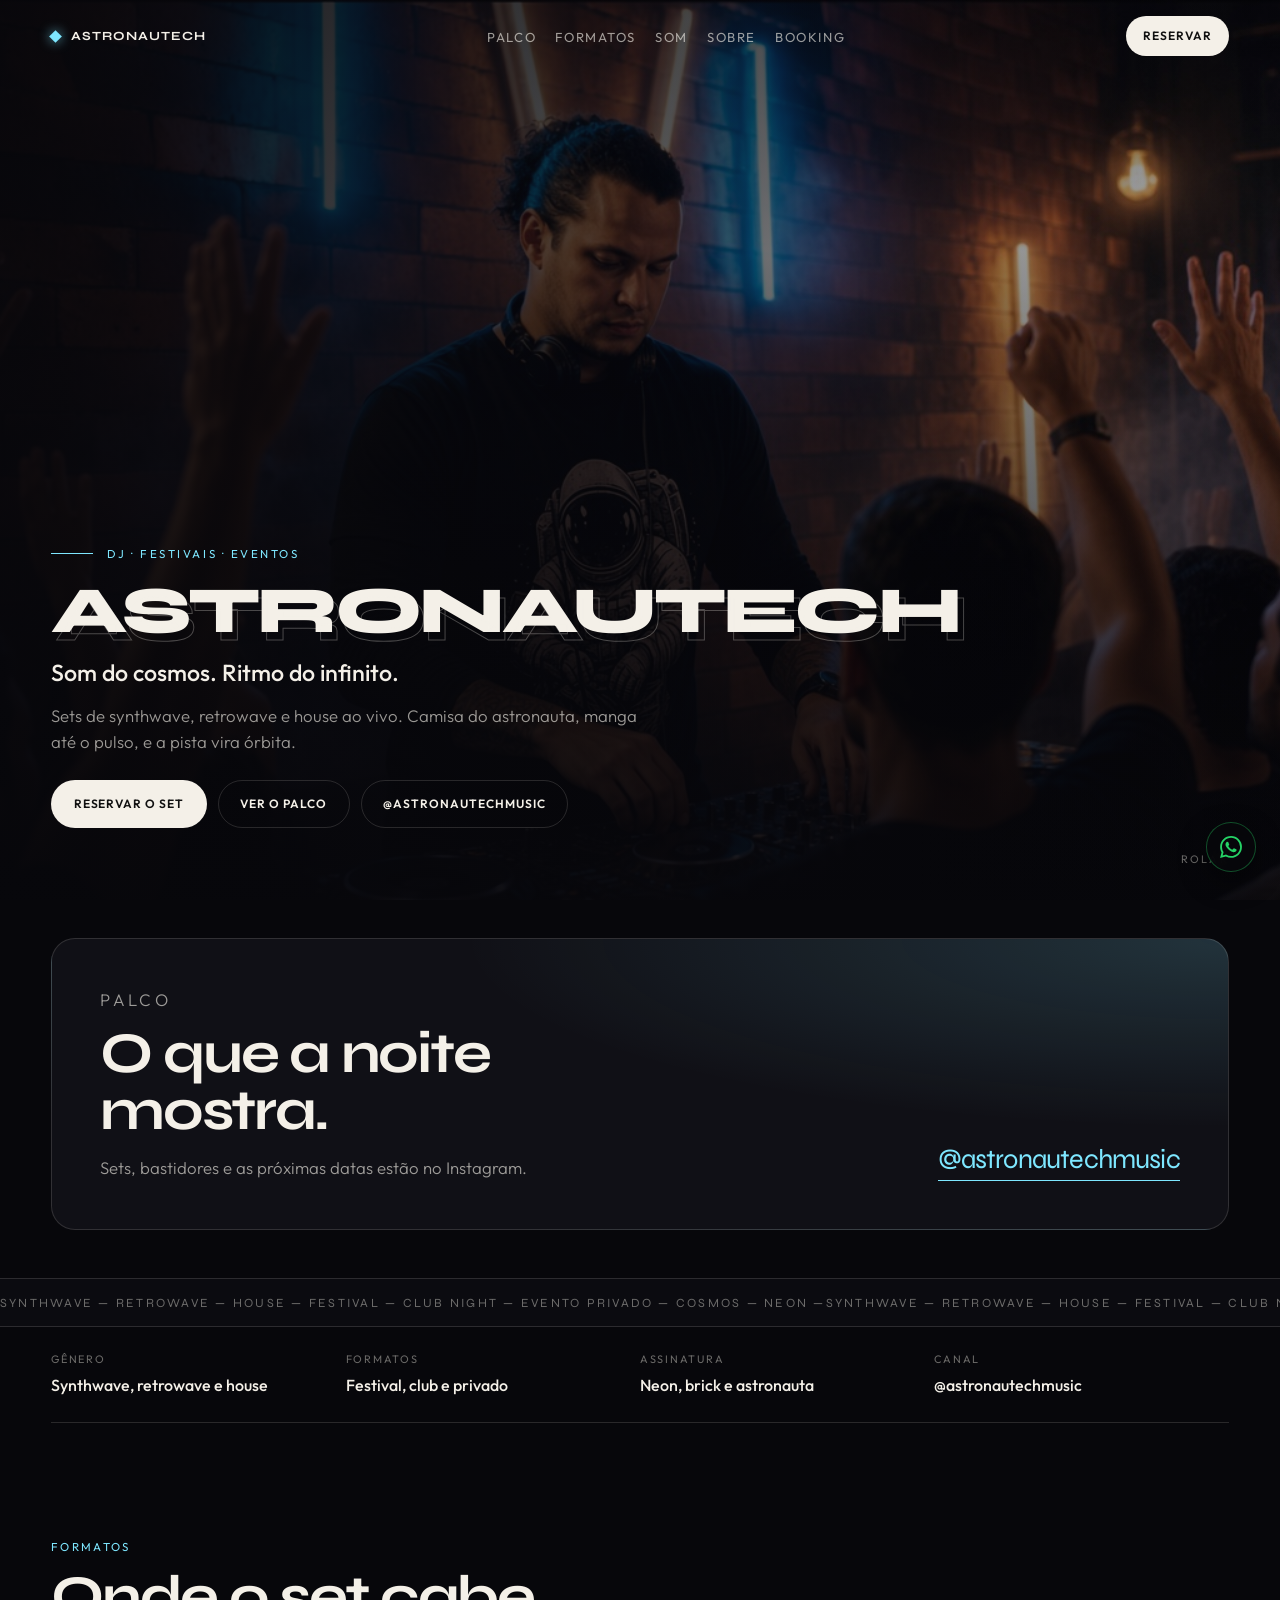
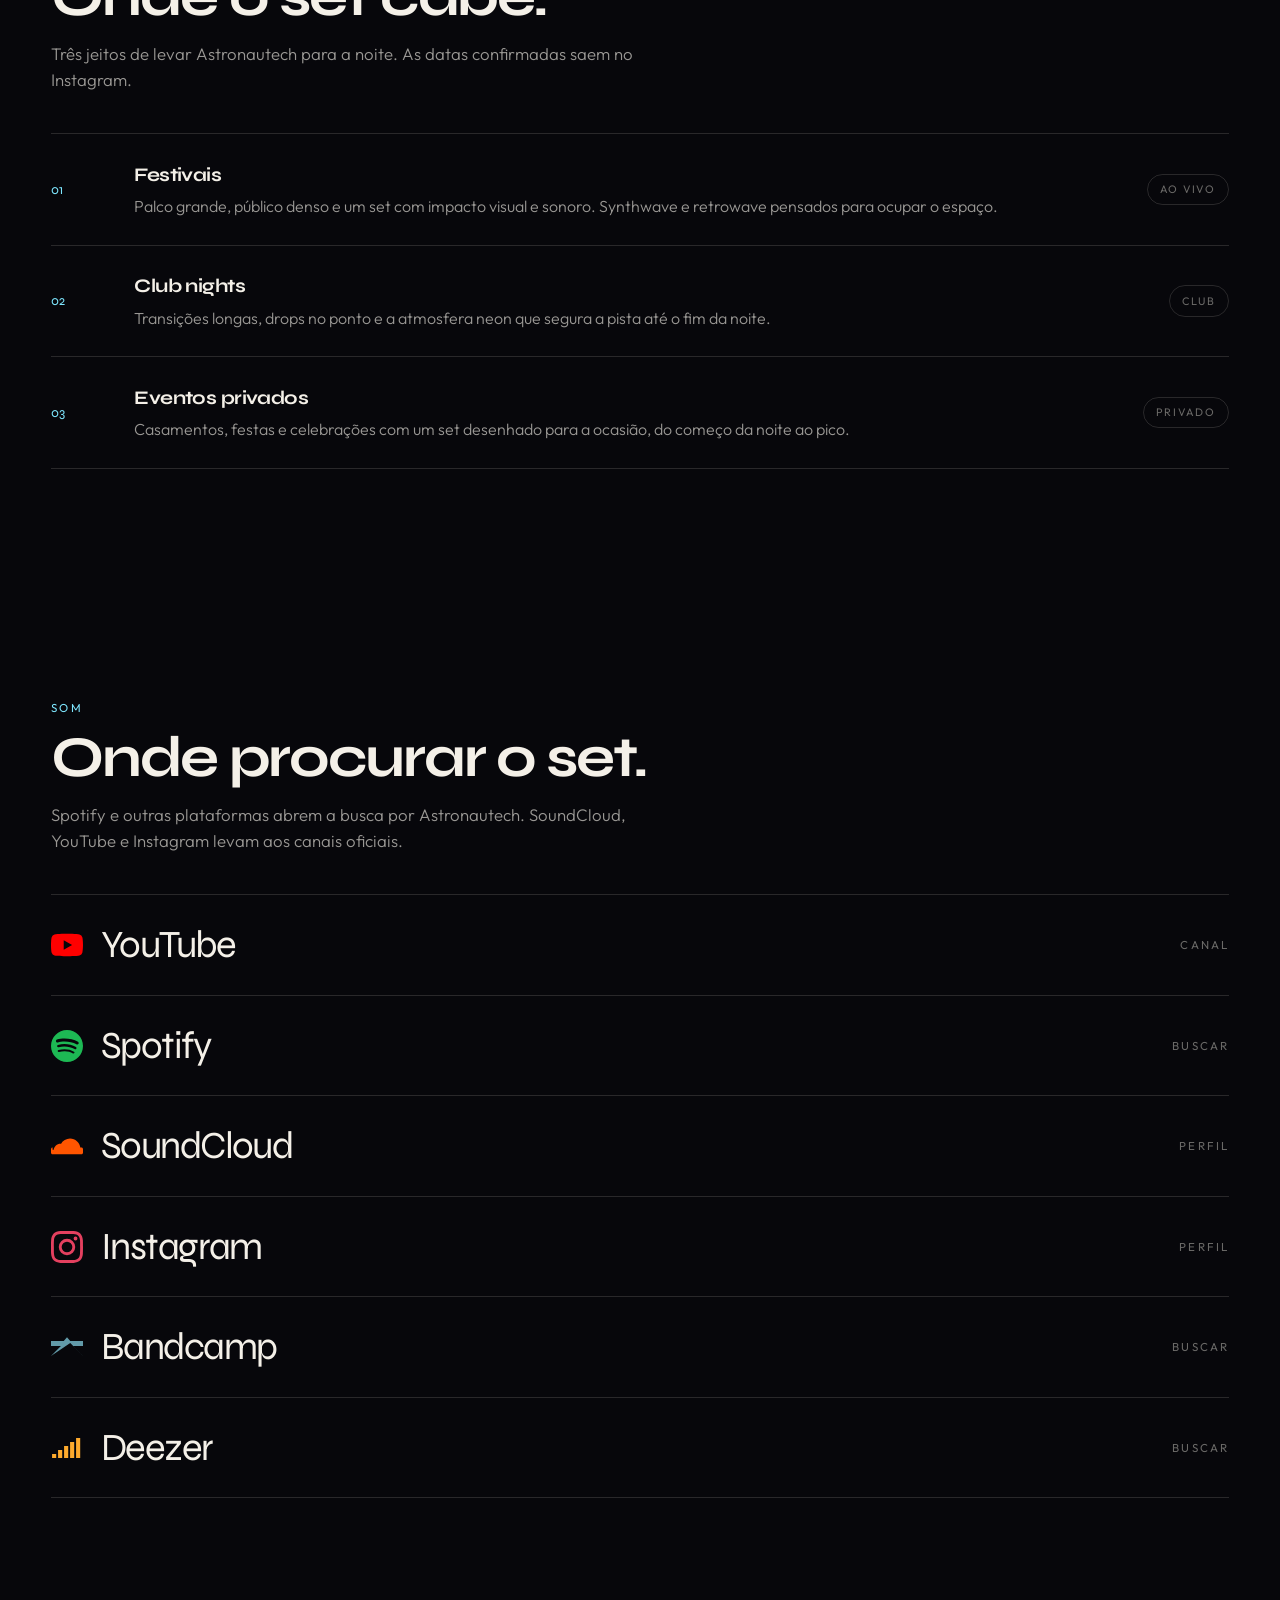
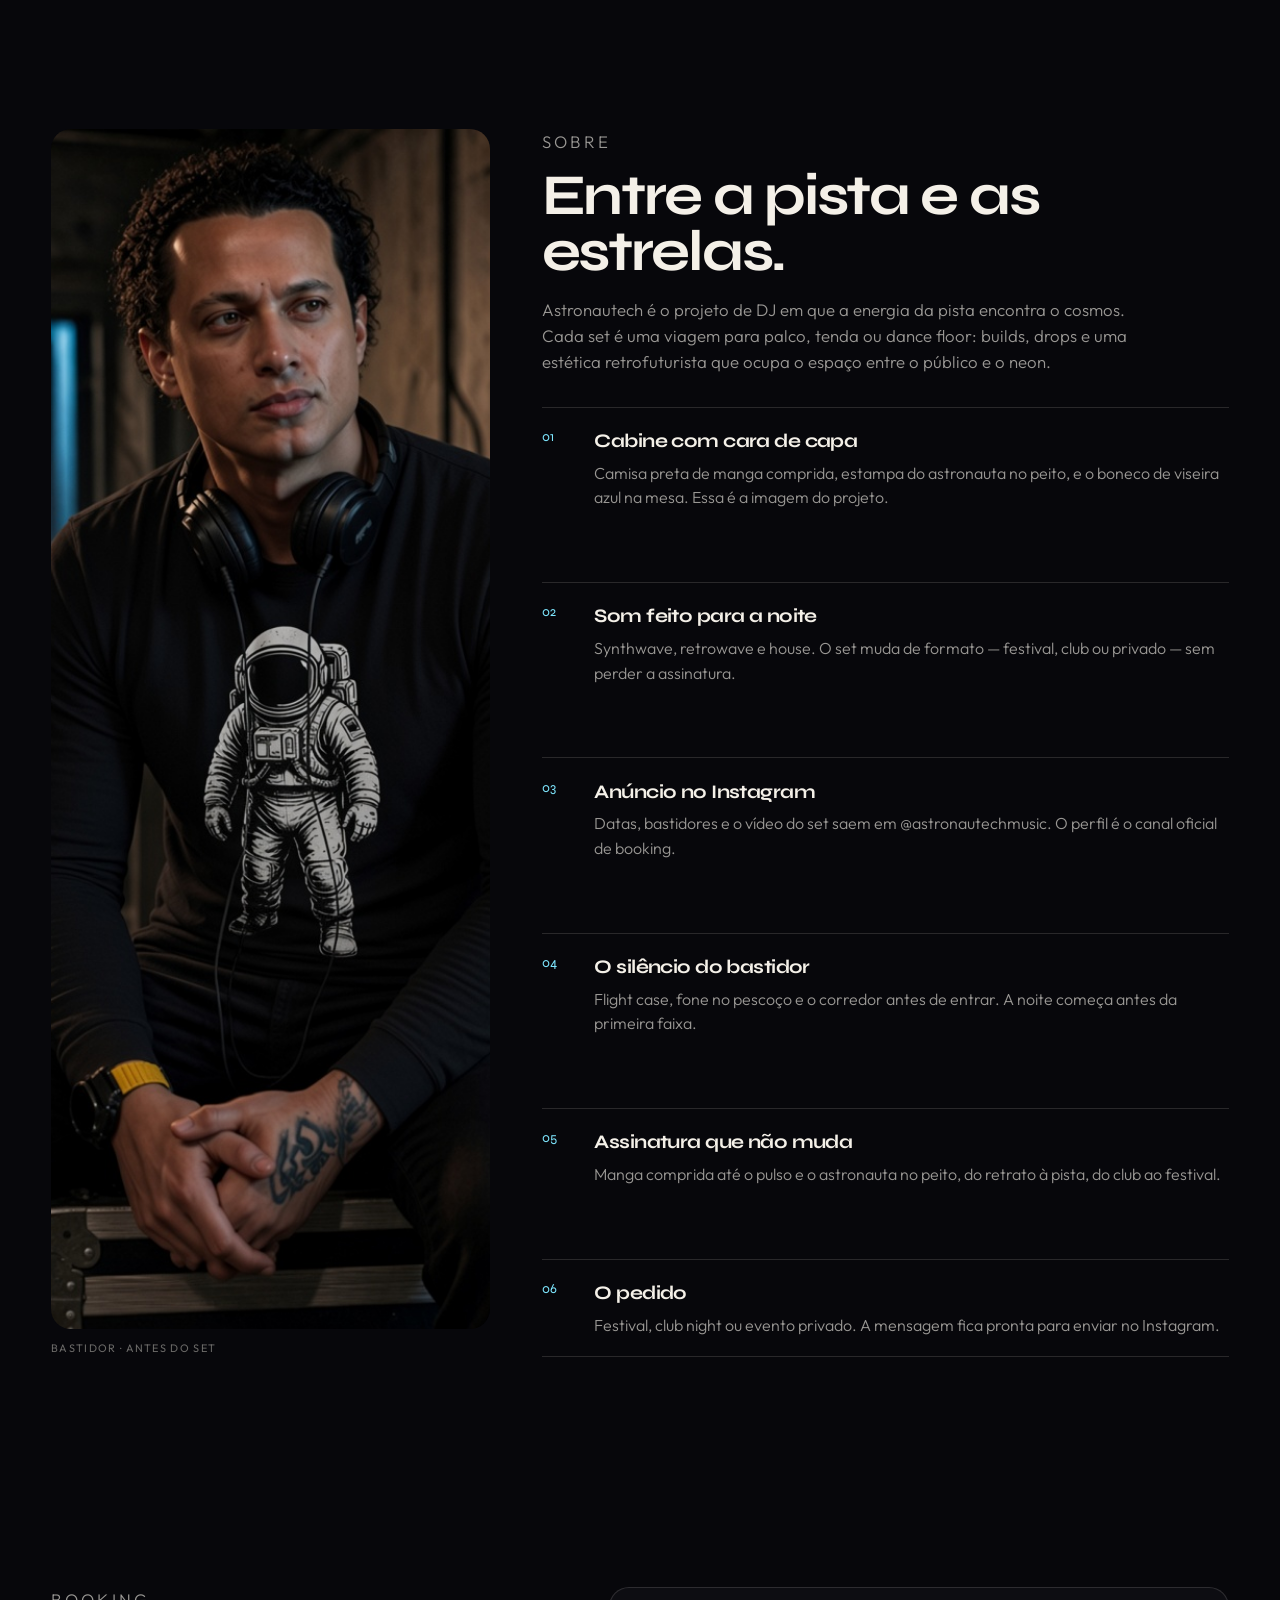
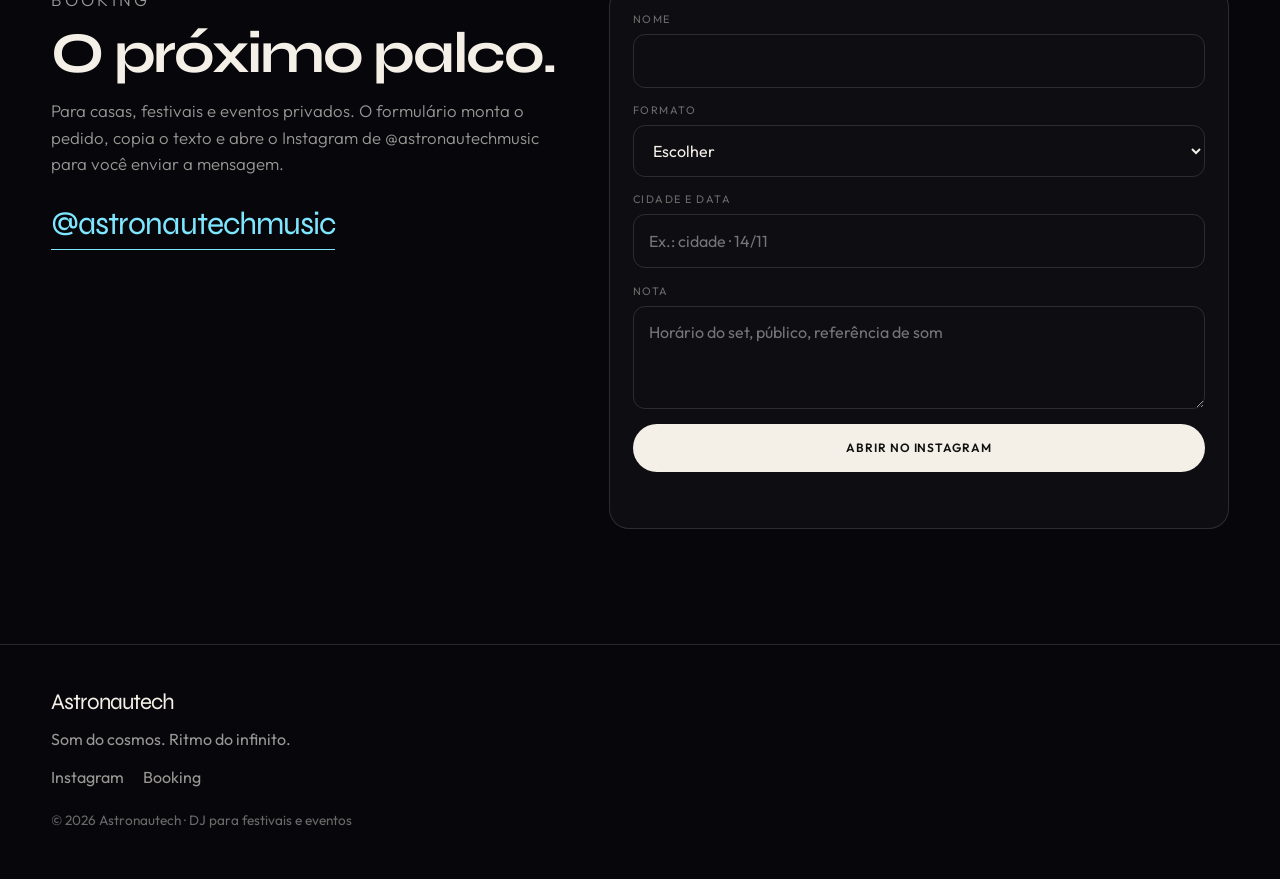
<file: index.html>
<!DOCTYPE html>
<html lang="pt-BR">
<head>
  <meta charset="UTF-8">
  <meta name="viewport" content="width=device-width, initial-scale=1.0">
  <meta name="description" content="Astronautech — DJ de festivais, club nights e eventos. Synthwave, retrowave e house ao vivo. Som do cosmos. Ritmo do infinito.">
  <meta name="theme-color" content="#07070b">
  <title>Astronautech | DJ · Festivais e Eventos</title>
  <link rel="preconnect" href="https://fonts.googleapis.com">
  <link rel="preconnect" href="https://fonts.gstatic.com" crossorigin>
  <link href="https://fonts.googleapis.com/css2?family=Outfit:wght@300;400;500;600&family=Syne:wght@600;700;800&display=swap" rel="stylesheet">
  <link rel="stylesheet" href="css/styles.css">
  <link rel="icon" href="assets/logo.svg" type="image/svg+xml">
  <script>document.documentElement.classList.add("js");</script>
</head>
<body>
  <a class="skip" href="#conteudo">Ir para o conteúdo</a>
  <canvas id="dark-matter" aria-hidden="true"></canvas>

  <header class="header" data-header>
    <a href="#inicio" class="brand">
      <span class="brand__diamond" aria-hidden="true"></span>
      <span class="brand__name">Astronautech</span>
    </a>

    <nav class="nav" aria-label="Principal">
      <button class="nav-toggle" type="button" aria-expanded="false" aria-controls="nav-menu">
        <span class="nav-toggle__bars" aria-hidden="true"></span>
        <span class="visually-hidden">Abrir menu</span>
      </button>
      <ul id="nav-menu" class="nav-menu">
        <li><a href="#palco">Palco</a></li>
        <li><a href="#formatos">Formatos</a></li>
        <li><a href="#som">Som</a></li>
        <li><a href="#sobre">Sobre</a></li>
        <li><a href="#booking">Booking</a></li>
      </ul>
    </nav>

    <a class="btn btn-fill btn-small" href="#booking">Reservar</a>
  </header>

  <main id="conteudo">
    <section id="inicio" class="hero">
      <div class="hero__media" aria-hidden="true">
        <img
          src="assets/gallery/hero-pista.jpg"
          alt=""
          width="1200"
          height="675"
          fetchpriority="high"
        >
      </div>
      <div class="hero__content">
        <p class="eyebrow">
          <span class="eyebrow__rule" aria-hidden="true"></span>
          DJ · Festivais · Eventos
        </p>
        <div class="hero__title-wrap">
          <p class="hero__ghost" aria-hidden="true">Astronautech</p>
          <h1 class="hero__title">Astronautech</h1>
        </div>
        <p class="hero__slogan">Som do cosmos. Ritmo do infinito.</p>
        <p class="hero__lead">Sets de synthwave, retrowave e house ao vivo. Camisa do astronauta, manga até o pulso, e a pista vira órbita.</p>
        <div class="hero__actions">
          <a class="btn btn-fill" href="#booking">Reservar o set</a>
          <a class="btn btn-line" href="#palco">Ver o palco</a>
          <a class="btn btn-line" href="https://www.instagram.com/astronautechmusic/" target="_blank" rel="noopener noreferrer">@astronautechmusic</a>
        </div>
      </div>
      <a class="hero__scroll" href="#palco">Rolar</a>
    </section>

    <section id="palco" class="section stage stage--after-hero">
      <div class="section__inner">
        <a class="ig-band" href="https://www.instagram.com/astronautechmusic/" target="_blank" rel="noopener noreferrer">
          <div>
            <p class="kicker">Palco</p>
            <h2>O que a noite mostra.</h2>
            <p>Sets, bastidores e as próximas datas estão no Instagram.</p>
          </div>
          <span class="ig-band__go">@astronautechmusic</span>
        </a>
      </div>
    </section>

    <div class="marquee" aria-hidden="true">
      <div class="marquee__track">
        <p>Synthwave — Retrowave — House — Festival — Club night — Evento privado — Cosmos — Neon —</p>
        <p>Synthwave — Retrowave — House — Festival — Club night — Evento privado — Cosmos — Neon —</p>
      </div>
    </div>

    <section class="facts" aria-label="Ficha do projeto">
      <ul class="facts__list">
        <li>
          <span>Gênero</span>
          <strong>Synthwave, retrowave e house</strong>
        </li>
        <li>
          <span>Formatos</span>
          <strong>Festival, club e privado</strong>
        </li>
        <li>
          <span>Assinatura</span>
          <strong>Neon, brick e astronauta</strong>
        </li>
        <li>
          <span>Canal</span>
          <strong>@astronautechmusic</strong>
        </li>
      </ul>
    </section>

    <section id="formatos" class="section formats">
      <div class="section__inner">
        <div class="section__head">
          <p class="kicker">Formatos</p>
          <h2>Onde o set cabe.</h2>
          <p class="section__dek">Três jeitos de levar Astronautech para a noite. As datas confirmadas saem no Instagram.</p>
        </div>
        <ol class="format-list">
          <li>
            <span class="format-list__index">01</span>
            <div>
              <h3>Festivais</h3>
              <p>Palco grande, público denso e um set com impacto visual e sonoro. Synthwave e retrowave pensados para ocupar o espaço.</p>
            </div>
            <span class="format-list__tag">Ao vivo</span>
          </li>
          <li>
            <span class="format-list__index">02</span>
            <div>
              <h3>Club nights</h3>
              <p>Transições longas, drops no ponto e a atmosfera neon que segura a pista até o fim da noite.</p>
            </div>
            <span class="format-list__tag">Club</span>
          </li>
          <li>
            <span class="format-list__index">03</span>
            <div>
              <h3>Eventos privados</h3>
              <p>Casamentos, festas e celebrações com um set desenhado para a ocasião, do começo da noite ao pico.</p>
            </div>
            <span class="format-list__tag">Privado</span>
          </li>
        </ol>
      </div>
    </section>

    <section id="som" class="section sound">
      <div class="section__inner">
        <div class="section__head">
          <p class="kicker">Som</p>
          <h2>Onde procurar o set.</h2>
          <p class="section__dek">Spotify e outras plataformas abrem a busca por Astronautech. SoundCloud, YouTube e Instagram levam aos canais oficiais.</p>
        </div>
        <ul class="sound__list">
          <li>
            <a class="sound__link sound__link--youtube" href="https://www.youtube.com/@AstronautechMusicOficial" target="_blank" rel="noopener noreferrer">
              <span class="sound__brand">
                <svg class="sound__icon" width="24" height="24" viewBox="0 0 24 24" aria-hidden="true" focusable="false"><path fill="currentColor" d="M23.498 6.186a3.016 3.016 0 0 0-2.122-2.136C19.505 3.545 12 3.545 12 3.545s-7.505 0-9.377.505A3.017 3.017 0 0 0 .502 6.186C0 8.07 0 12 0 12s0 3.93.502 5.814a3.016 3.016 0 0 0 2.122 2.136c1.871.505 9.376.505 9.376.505s7.505 0 9.377-.505a3.015 3.015 0 0 0 2.122-2.136C24 15.93 24 12 24 12s0-3.93-.502-5.814zM9.545 15.568V8.432L15.818 12l-6.273 3.568z"/></svg>
                <span class="sound__name">YouTube</span>
              </span>
              <small>Canal</small>
            </a>
          </li>
          <li>
            <a class="sound__link sound__link--spotify" href="https://open.spotify.com/search/astronautech" target="_blank" rel="noopener noreferrer">
              <span class="sound__brand">
                <svg class="sound__icon" width="24" height="24" viewBox="0 0 24 24" aria-hidden="true" focusable="false"><path fill="currentColor" d="M12 0C5.4 0 0 5.4 0 12s5.4 12 12 12 12-5.4 12-12S18.66 0 12 0zm5.521 17.34c-.24.359-.66.48-1.021.24-2.82-1.74-6.36-2.101-10.561-1.141-.418.122-.779-.179-.899-.539-.12-.421.18-.78.54-.9 4.56-1.021 8.52-.6 11.64 1.32.42.18.479.659.301 1.02zm1.44-3.3c-.301.42-.841.6-1.262.3-3.239-1.98-8.159-2.58-11.939-1.38-.479.12-1.02-.12-1.14-.6-.12-.48.12-1.021.6-1.141C9.6 9.9 15 10.561 18.72 12.84c.361.181.54.78.241 1.2zm.12-3.36C15.24 8.4 8.82 8.16 5.16 9.301c-.6.179-1.2-.181-1.38-.721-.18-.601.18-1.2.72-1.381 4.26-1.26 11.28-1.02 15.721 1.621.539.3.719 1.02.419 1.56-.299.421-1.02.599-1.559.3z"/></svg>
                <span class="sound__name">Spotify</span>
              </span>
              <small>Buscar</small>
            </a>
          </li>
          <li>
            <a class="sound__link sound__link--soundcloud" href="https://soundcloud.com/astronautech-music" target="_blank" rel="noopener noreferrer">
              <span class="sound__brand">
                <svg class="sound__icon" width="24" height="24" viewBox="0 0 24 24" aria-hidden="true" focusable="false"><path fill="currentColor" d="M1.175 13.175c-.645 0-1.175.529-1.175 1.174v2.652c0 .645.53 1.174 1.175 1.174H22.825c.645 0 1.175-.529 1.175-1.174v-2.652c0-.645-.53-1.174-1.175-1.174h-.825c-.48-3.84-3.72-6.825-7.725-6.825-2.88 0-5.385 1.575-6.72 3.9-.15-.015-.3-.03-.45-.03-2.625 0-4.8 2.025-5.025 4.575H1.175z"/></svg>
                <span class="sound__name">SoundCloud</span>
              </span>
              <small>Perfil</small>
            </a>
          </li>
          <li>
            <a class="sound__link sound__link--instagram" href="https://www.instagram.com/astronautechmusic/" target="_blank" rel="noopener noreferrer">
              <span class="sound__brand">
                <svg class="sound__icon" width="24" height="24" viewBox="0 0 24 24" aria-hidden="true" focusable="false"><path fill="currentColor" d="M12 2.163c3.204 0 3.584.012 4.85.07 3.252.148 4.771 1.691 4.919 4.919.058 1.265.069 1.645.069 4.849 0 3.205-.012 3.584-.069 4.849-.149 3.225-1.664 4.771-4.919 4.919-1.266.058-1.644.07-4.85.07-3.204 0-3.584-.012-4.849-.07-3.26-.149-4.771-1.699-4.919-4.92-.058-1.265-.07-1.644-.07-4.849 0-3.204.013-3.583.07-4.849.149-3.227 1.664-4.771 4.919-4.919 1.266-.057 1.645-.069 4.849-.069zM12 0C8.741 0 8.333.014 7.053.072 2.695.272.273 2.69.073 7.052.014 8.333 0 8.741 0 12c0 3.259.014 3.668.072 4.948.2 4.358 2.618 6.78 6.98 6.98 1.281.058 1.689.072 4.948.072 3.259 0 3.668-.014 4.948-.072 4.354-.2 6.782-2.618 6.979-6.98.059-1.28.073-1.689.073-4.948 0-3.259-.014-3.667-.072-4.947-.196-4.354-2.617-6.78-6.979-6.98C15.668.014 15.259 0 12 0zm0 5.838a6.162 6.162 0 1 0 0 12.324 6.162 6.162 0 0 0 0-12.324zM12 16a4 4 0 1 1 0-8 4 4 0 0 1 0 8zm6.406-11.845a1.44 1.44 0 1 0 0 2.881 1.44 1.44 0 0 0 0-2.881z"/></svg>
                <span class="sound__name">Instagram</span>
              </span>
              <small>Perfil</small>
            </a>
          </li>
          <li>
            <a class="sound__link sound__link--bandcamp" href="https://bandcamp.com/search?q=astronautech" target="_blank" rel="noopener noreferrer">
              <span class="sound__brand">
                <svg class="sound__icon" width="24" height="24" viewBox="0 0 24 24" aria-hidden="true" focusable="false"><path fill="currentColor" d="M0 18.75 7.437 11.25H0V7.5h9.562L12 4.687 14.438 7.5H24v3.75h-7.437L24 18.75l-9.562-9.75L0 18.75z"/></svg>
                <span class="sound__name">Bandcamp</span>
              </span>
              <small>Buscar</small>
            </a>
          </li>
          <li>
            <a class="sound__link sound__link--deezer" href="https://www.deezer.com/search/astronautech" target="_blank" rel="noopener noreferrer">
              <span class="sound__brand">
                <svg class="sound__icon" width="24" height="24" viewBox="0 0 24 24" aria-hidden="true" focusable="false"><path fill="currentColor" d="M18.81 4.5h3.09v15H18.81zm-4.5 3h3.09v12h-3.09zm-4.5 3h3.09v9h-3.09zm-4.5 3h3.09v6H5.31zm-4.5 3h3.09v3H.81z"/></svg>
                <span class="sound__name">Deezer</span>
              </span>
              <small>Buscar</small>
            </a>
          </li>
        </ul>
      </div>
    </section>

    <section id="sobre" class="section about">
      <div class="section__inner about__grid">
        <figure class="about__photo">
          <img
            src="assets/gallery/retrato-bastidor.jpg"
            alt="Astronautech sentado num flight case no bastidor, de manga comprida, com a estampa do astronauta"
            width="900"
            height="1200"
            loading="lazy"
          >
          <figcaption>Bastidor · antes do set</figcaption>
        </figure>
        <div class="about__copy">
          <p class="kicker">Sobre</p>
          <h2>Entre a pista e as estrelas.</h2>
          <p>Astronautech é o projeto de DJ em que a energia da pista encontra o cosmos. Cada set é uma viagem para palco, tenda ou dance floor: builds, drops e uma estética retrofuturista que ocupa o espaço entre o público e o neon.</p>
          <ol class="pillars">
            <li>
              <span>01</span>
              <div>
                <h3>Cabine com cara de capa</h3>
                <p>Camisa preta de manga comprida, estampa do astronauta no peito, e o boneco de viseira azul na mesa. Essa é a imagem do projeto.</p>
              </div>
            </li>
            <li>
              <span>02</span>
              <div>
                <h3>Som feito para a noite</h3>
                <p>Synthwave, retrowave e house. O set muda de formato — festival, club ou privado — sem perder a assinatura.</p>
              </div>
            </li>
            <li>
              <span>03</span>
              <div>
                <h3>Anúncio no Instagram</h3>
                <p>Datas, bastidores e o vídeo do set saem em @astronautechmusic. O perfil é o canal oficial de booking.</p>
              </div>
            </li>
            <li>
              <span>04</span>
              <div>
                <h3>O silêncio do bastidor</h3>
                <p>Flight case, fone no pescoço e o corredor antes de entrar. A noite começa antes da primeira faixa.</p>
              </div>
            </li>
            <li>
              <span>05</span>
              <div>
                <h3>Assinatura que não muda</h3>
                <p>Manga comprida até o pulso e o astronauta no peito, do retrato à pista, do club ao festival.</p>
              </div>
            </li>
            <li>
              <span>06</span>
              <div>
                <h3>O pedido</h3>
                <p>Festival, club night ou evento privado. A mensagem fica pronta para enviar no Instagram.</p>
              </div>
            </li>
          </ol>
        </div>
      </div>
    </section>

    <section id="booking" class="section booking">
      <div class="section__inner booking__grid">
        <div>
          <p class="kicker">Booking</p>
          <h2>O próximo palco.</h2>
          <p>Para casas, festivais e eventos privados. O formulário monta o pedido, copia o texto e abre o Instagram de @astronautechmusic para você enviar a mensagem.</p>
          <a class="booking__handle" href="https://www.instagram.com/astronautechmusic/" target="_blank" rel="noopener noreferrer">@astronautechmusic</a>
        </div>
        <form class="booking__form" id="booking-form">
          <label class="field">
            <span>Nome</span>
            <input type="text" name="nome" required autocomplete="name" maxlength="80">
          </label>
          <label class="field">
            <span>Formato</span>
            <select name="formato" required>
              <option value="">Escolher</option>
              <option>Festival</option>
              <option>Club night</option>
              <option>Evento privado</option>
              <option>Outro</option>
            </select>
          </label>
          <label class="field">
            <span>Cidade e data</span>
            <input type="text" name="quando" placeholder="Ex.: cidade · 14/11" maxlength="120">
          </label>
          <label class="field">
            <span>Nota</span>
            <textarea name="nota" rows="3" maxlength="400" placeholder="Horário do set, público, referência de som"></textarea>
          </label>
          <button class="btn btn-fill" type="submit">Abrir no Instagram</button>
          <p class="form-status" id="form-status" role="status"></p>
        </form>
      </div>
    </section>
  </main>

  <aside class="fab-rail" aria-label="Atalhos fixos">
    <a
      class="fab fab--top"
      href="#inicio"
      data-back-top
      aria-label="Voltar ao topo"
      title="Voltar ao topo"
    >
      <svg class="fab__icon" width="22" height="22" viewBox="0 0 24 24" aria-hidden="true" focusable="false">
        <path fill="currentColor" d="M12 4l-7 7h4v9h6v-9h4z"/>
      </svg>
    </a>
    <a
      class="fab fab--whatsapp"
      href="https://wa.me/5511999999999?text=Ol%C3%A1%2C%20Astronautech.%20Quero%20falar%20sobre%20um%20set."
      target="_blank"
      rel="noopener noreferrer"
      aria-label="Conversar no WhatsApp"
      title="WhatsApp"
    >
      <svg class="fab__icon" width="22" height="22" viewBox="0 0 24 24" aria-hidden="true" focusable="false">
        <path fill="currentColor" d="M17.472 14.382c-.297-.149-1.758-.867-2.03-.967-.273-.099-.471-.148-.67.15-.197.297-.767.966-.94 1.164-.173.199-.347.223-.644.075-.297-.15-1.255-.463-2.39-1.475-.883-.788-1.48-1.761-1.653-2.059-.173-.297-.018-.458.13-.606.134-.133.298-.347.446-.52.149-.174.198-.298.298-.497.099-.198.05-.371-.025-.52-.075-.149-.669-1.612-.916-2.207-.242-.579-.487-.5-.669-.51-.173-.008-.371-.01-.57-.01-.198 0-.52.074-.792.372-.272.297-1.04 1.016-1.04 2.479 0 1.462 1.065 2.875 1.213 3.074.149.198 2.096 3.2 5.077 4.487.709.306 1.262.489 1.694.625.712.227 1.36.195 1.871.118.571-.085 1.758-.719 2.006-1.413.248-.694.248-1.289.173-1.413-.074-.124-.272-.198-.57-.347m-5.421 7.403h-.004a9.87 9.87 0 01-5.031-1.378l-.361-.214-3.741.982.998-3.648-.235-.374a9.86 9.86 0 01-1.51-5.26c.001-5.45 4.436-9.884 9.888-9.884 2.64 0 5.122 1.03 6.988 2.898a9.825 9.825 0 012.893 6.994c-.003 5.45-4.435 9.884-9.881 9.884m8.413-18.297A11.815 11.815 0 0012.05 0C5.495 0 .16 5.335.157 11.892c0 2.096.547 4.142 1.588 5.945L.057 24l6.305-1.654a11.882 11.882 0 005.683 1.448h.005c6.554 0 11.89-5.335 11.893-11.893a11.821 11.821 0 00-3.48-8.413z"/>
      </svg>
    </a>
  </aside>

  <footer class="footer">
    <div class="footer__inner">
      <p class="footer__brand">Astronautech</p>
      <p>Som do cosmos. Ritmo do infinito.</p>
      <p class="footer__links">
        <a href="https://www.instagram.com/astronautechmusic/" target="_blank" rel="noopener noreferrer">Instagram</a>
        <a href="#booking">Booking</a>
      </p>
      <p class="footer__copy">© 2026 Astronautech · DJ para festivais e eventos</p>
    </div>
  </footer>

  <script src="js/main.js"></script>
</body>
</html>
</file>
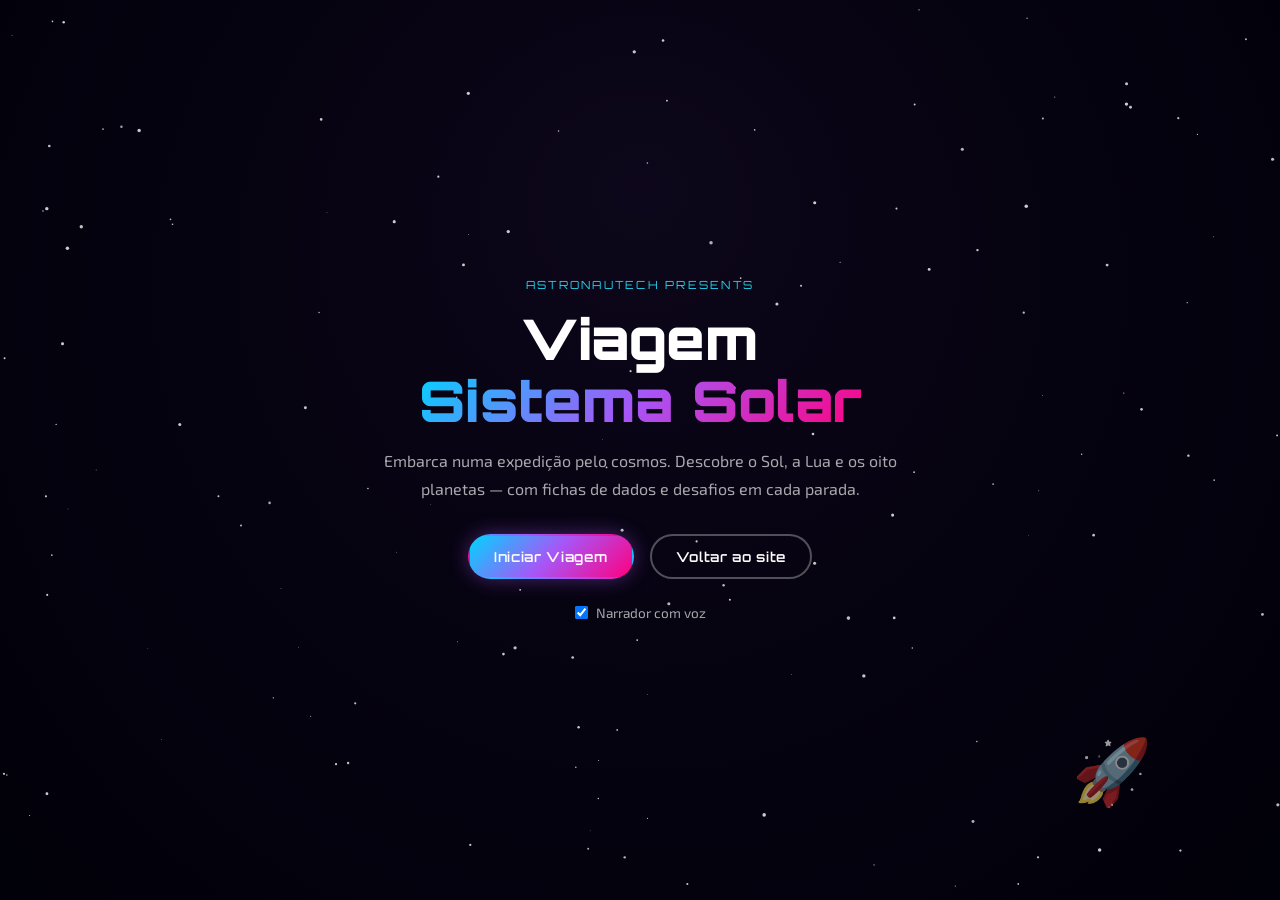
<file: viagem-sistema-solar/index.html>
<!DOCTYPE html>
<html lang="pt">
<head>
  <meta charset="UTF-8">
  <meta name="viewport" content="width=device-width, initial-scale=1.0">
  <meta name="description" content="Viagem Sistema Solar — Explore o Sol, a Lua e todos os planetas com fichas de dados e desafios interactivos.">
  <meta name="theme-color" content="#0a0014">
  <title>Viagem Sistema Solar | Astronautech</title>
  <link rel="preconnect" href="https://fonts.googleapis.com">
  <link rel="preconnect" href="https://fonts.gstatic.com" crossorigin>
  <link href="https://fonts.googleapis.com/css2?family=Exo+2:ital,wght@0,300;0,400;0,600;0,700;1,400&family=Orbitron:wght@400;600;700;900&display=swap" rel="stylesheet">
  <link rel="stylesheet" href="css/game.css">
  <link rel="icon" href="../assets/logo.svg" type="image/svg+xml">
</head>
<body>
  <canvas id="starfield" aria-hidden="true"></canvas>

  <div class="game-app" id="game-app">
    <!-- Ecrã inicial -->
    <section class="screen screen--active" id="screen-intro" data-screen="intro">
      <div class="intro-content">
        <p class="intro-badge">Astronautech Presents</p>
        <h1 class="game-title">Viagem<br><span>Sistema Solar</span></h1>
        <p class="intro-desc">Embarca numa expedição pelo cosmos. Descobre o Sol, a Lua e os oito planetas — com fichas de dados e desafios em cada parada.</p>
        <div class="intro-actions">
          <button type="button" class="btn btn-primary" id="btn-start">Iniciar Viagem</button>
          <a href="../index.html" class="btn btn-outline">Voltar ao site</a>
        </div>
        <label class="voice-toggle">
          <input type="checkbox" id="voice-enabled" checked>
          <span>Narrador com voz</span>
        </label>
      </div>
      <div class="ship-preview" aria-hidden="true">🚀</div>
    </section>

    <!-- Mapa da viagem -->
    <section class="screen" id="screen-map" data-screen="map">
      <header class="game-header">
        <div class="header-left">
          <h2>Mapa da Viagem</h2>
          <p class="header-sub">Selecciona a próxima parada desbloqueada</p>
        </div>
        <div class="header-stats">
          <span class="stat" id="stat-stops">0 / 10 paradas</span>
          <span class="stat stat--score" id="stat-score">⭐ 0 pts</span>
        </div>
      </header>

      <div class="map-container">
        <div class="solar-orbit" id="solar-map" role="list" aria-label="Paradas da viagem"></div>
      </div>

      <div class="map-ship" id="map-ship" aria-hidden="true">🚀</div>
    </section>

    <!-- Parada activa -->
    <section class="screen" id="screen-stop" data-screen="stop">
      <header class="stop-header">
        <button type="button" class="btn-icon" id="btn-back-map" aria-label="Voltar ao mapa">← Mapa</button>
        <div class="stop-title-wrap">
          <span class="stop-emoji" id="stop-emoji"></span>
          <div>
            <h2 id="stop-name"></h2>
            <p id="stop-type" class="stop-type"></p>
          </div>
        </div>
        <div class="stop-progress">
          <span id="stop-step-label">Introdução</span>
        </div>
      </header>

      <div class="stop-body">
        <aside class="narrator-panel" aria-live="polite">
          <div class="narrator-avatar" aria-hidden="true">
            <span>🛰️</span>
            <p>Comandante Nova</p>
          </div>
          <div class="narrator-bubble">
            <p id="narrator-text">A preparar transmissão...</p>
            <div class="narrator-controls">
              <button type="button" class="btn-small" id="btn-narrator-skip">Saltar texto</button>
              <button type="button" class="btn-small" id="btn-narrator-repeat">Repetir</button>
            </div>
          </div>
        </aside>

        <main class="stop-content" id="stop-content">
          <!-- Conteúdo dinâmico: viagem, ficha, actividade -->
        </main>
      </div>

      <footer class="stop-footer">
        <button type="button" class="btn btn-outline" id="btn-stop-prev" hidden>Anterior</button>
        <button type="button" class="btn btn-primary" id="btn-stop-next">Continuar</button>
      </footer>
    </section>

    <!-- Conclusão -->
    <section class="screen" id="screen-complete" data-screen="complete">
      <div class="complete-content">
        <p class="complete-badge">Missão Concluída</p>
        <h2>Parabéns, Explorador!</h2>
        <p>Completaste a viagem por todo o Sistema Solar. Dominaste o Sol, a Lua e os oito planetas.</p>
        <p class="complete-score" id="final-score">Pontuação final: 0</p>
        <div class="intro-actions">
          <button type="button" class="btn btn-primary" id="btn-restart">Nova Viagem</button>
          <a href="../index.html" class="btn btn-outline">Voltar ao site</a>
        </div>
      </div>
    </section>
  </div>

  <script src="js/data.js"></script>
  <script src="js/narrator.js"></script>
  <script src="js/activities.js"></script>
  <script src="js/game.js"></script>
  <script src="js/starfield.js"></script>
</body>
</html>
</file>
<file: css/styles.css>
/* Astronautech — editorial escuro, neon só onde a foto já traz */

:root {
  --bg: #07070b;
  --bg-raise: #101016;
  --ink: #f4f0e8;
  --muted: rgba(244, 240, 232, 0.62);
  --faint: rgba(244, 240, 232, 0.42);
  --line: rgba(244, 240, 232, 0.14);
  --cyan: #7ee7ff;
  --magenta: #ff4d8d;
  --font-display: "Syne", sans-serif;
  --font-body: "Outfit", sans-serif;
  --pad: clamp(1.25rem, 4vw, 4.5rem);
  --max: 1180px;
}

*,
*::before,
*::after {
  box-sizing: border-box;
  margin: 0;
  padding: 0;
}

html {
  scroll-behavior: smooth;
}

body {
  font-family: var(--font-body);
  background: var(--bg);
  color: var(--ink);
  line-height: 1.55;
  min-height: 100vh;
  overflow-x: hidden;
}

img {
  max-width: 100%;
  display: block;
}

a {
  color: inherit;
  text-decoration: none;
}

button,
input,
select,
textarea {
  font: inherit;
  color: inherit;
}

#dark-matter {
  position: fixed;
  inset: 0;
  z-index: 0;
  pointer-events: none;
  opacity: 0.55;
}

.skip {
  position: absolute;
  left: 1rem;
  top: -4rem;
  z-index: 200;
  background: var(--ink);
  color: var(--bg);
  padding: 0.6rem 1rem;
}

.skip:focus {
  top: 1rem;
}

.visually-hidden {
  position: absolute;
  width: 1px;
  height: 1px;
  padding: 0;
  margin: -1px;
  overflow: hidden;
  clip: rect(0, 0, 0, 0);
  white-space: nowrap;
  border: 0;
}

.header {
  position: fixed;
  top: 0;
  left: 0;
  right: 0;
  z-index: 40;
  display: flex;
  align-items: center;
  justify-content: space-between;
  gap: 1rem;
  padding: 1rem var(--pad);
  transition: background 0.3s ease, border-color 0.3s ease;
  border-bottom: 1px solid transparent;
}

.header.is-scrolled,
.header.is-open {
  background: rgba(7, 7, 11, 0.94);
  border-bottom-color: var(--line);
}

.brand {
  display: flex;
  align-items: center;
  gap: 0.7rem;
  z-index: 2;
}

.brand__diamond {
  width: 9px;
  height: 9px;
  background: var(--cyan);
  transform: rotate(45deg);
  box-shadow: 0 0 12px rgba(126, 231, 255, 0.75);
  flex: none;
}

.brand__name {
  font-family: var(--font-display);
  font-weight: 700;
  letter-spacing: 0.08em;
  text-transform: uppercase;
  font-size: 0.78rem;
}

.nav-menu {
  display: flex;
  gap: clamp(0.75rem, 1.5vw, 1.4rem);
  list-style: none;
}

.nav-menu a {
  font-size: 0.82rem;
  letter-spacing: 0.12em;
  text-transform: uppercase;
  color: var(--muted);
}

.nav-menu a:hover,
.nav-menu a:focus-visible {
  color: var(--ink);
}

.nav-toggle {
  display: none;
  width: 46px;
  height: 46px;
  border-radius: 50%;
  border: 1px solid var(--line);
  background: transparent;
  cursor: pointer;
  position: relative;
  z-index: 2;
}

.nav-toggle__bars,
.nav-toggle__bars::before,
.nav-toggle__bars::after {
  display: block;
  width: 16px;
  height: 1px;
  background: var(--ink);
  position: absolute;
  left: 14px;
}

.nav-toggle__bars {
  top: 22px;
}

.nav-toggle__bars::before,
.nav-toggle__bars::after {
  content: "";
  left: 0;
}

.nav-toggle__bars::before {
  top: -5px;
}

.nav-toggle__bars::after {
  top: 5px;
}

.header.is-open .nav-toggle__bars {
  background: transparent;
}

.header.is-open .nav-toggle__bars::before {
  top: 0;
  transform: rotate(45deg);
}

.header.is-open .nav-toggle__bars::after {
  top: 0;
  transform: rotate(-45deg);
}

.btn {
  display: inline-flex;
  align-items: center;
  justify-content: center;
  min-height: 48px;
  padding: 0.75rem 1.35rem;
  border-radius: 999px;
  border: 1px solid transparent;
  letter-spacing: 0.08em;
  text-transform: uppercase;
  font-size: 0.75rem;
  font-weight: 600;
  cursor: pointer;
  transition: transform 0.2s ease, background 0.2s ease, color 0.2s ease;
}

.btn:hover,
.btn:focus-visible {
  transform: translateY(-1px);
}

.btn-fill {
  background: var(--ink);
  color: #111;
}

.btn-fill:hover,
.btn-fill:focus-visible {
  background: var(--cyan);
}

.btn-line {
  border-color: var(--line);
  background: transparent;
  color: var(--ink);
}

.btn-line:hover,
.btn-line:focus-visible {
  border-color: var(--cyan);
  color: var(--cyan);
}

.btn-small {
  min-height: 40px;
  padding: 0.45rem 1rem;
  position: relative;
  z-index: 2;
}

.hero {
  position: relative;
  z-index: 1;
  min-height: 100svh;
  display: grid;
  align-items: end;
  padding: 7rem var(--pad) 4.5rem;
  overflow: hidden;
}

.hero__media {
  position: absolute;
  inset: 0;
}

@keyframes hero-zoom {
  from {
    transform: scale(1);
  }

  to {
    transform: scale(1.1);
  }
}

.hero__media img {
  width: 100%;
  height: 100%;
  object-fit: cover;
  object-position: center 42%;
  transform-origin: center 42%;
  filter: saturate(1.05) contrast(1.05);
  animation: hero-zoom 22s ease-in-out infinite alternate;
}

.hero__media::after {
  content: "";
  position: absolute;
  inset: 0;
  background:
    linear-gradient(90deg, rgba(7, 7, 11, 0.92) 0%, rgba(7, 7, 11, 0.72) 42%, rgba(7, 7, 11, 0.28) 100%),
    linear-gradient(180deg, rgba(7, 7, 11, 0.35) 0%, transparent 28%, rgba(7, 7, 11, 0.88) 100%);
}

.hero__content {
  position: relative;
  z-index: 1;
  width: 100%;
  min-width: 0;
  max-width: 920px;
  container-type: inline-size;
}

.eyebrow {
  display: flex;
  align-items: center;
  gap: 0.85rem;
  color: var(--cyan);
  letter-spacing: 0.22em;
  text-transform: uppercase;
  font-size: 0.72rem;
  margin-bottom: 1.25rem;
}

.eyebrow__rule {
  width: 42px;
  height: 1px;
  background: var(--cyan);
}

.hero__title-wrap {
  position: relative;
  margin-bottom: 1rem;
}

.hero__ghost,
.hero__title {
  font-family: var(--font-display);
  font-weight: 800;
  letter-spacing: -0.045em;
  line-height: 0.86;
  font-size: min(6.6rem, 7.15cqi);
  text-transform: uppercase;
  white-space: nowrap;
}

.hero__ghost {
  position: absolute;
  left: 0.08em;
  top: 0.12em;
  color: transparent;
  -webkit-text-stroke: 1px rgba(244, 240, 232, 0.28);
  pointer-events: none;
}

.hero__slogan {
  font-size: clamp(1.15rem, 2vw, 1.45rem);
  font-weight: 500;
  margin-bottom: 0.7rem;
}

.hero__lead {
  max-width: 38rem;
  color: var(--muted);
  font-weight: 300;
  font-size: 1.05rem;
  margin-bottom: 1.6rem;
}

.hero__actions {
  display: flex;
  flex-wrap: wrap;
  gap: 0.7rem;
}

.hero__scroll {
  position: absolute;
  right: var(--pad);
  bottom: 2rem;
  z-index: 1;
  letter-spacing: 0.2em;
  text-transform: uppercase;
  font-size: 0.68rem;
  color: var(--faint);
}

.marquee {
  position: relative;
  z-index: 1;
  border-top: 1px solid var(--line);
  border-bottom: 1px solid var(--line);
  overflow: hidden;
  background: #0b0b10;
}

.marquee__track {
  display: flex;
  width: max-content;
  animation: ticker 28s linear infinite;
}

.marquee p {
  padding: 0.85rem 0;
  font-family: var(--font-display);
  letter-spacing: 0.18em;
  text-transform: uppercase;
  font-size: 0.78rem;
  color: var(--faint);
  white-space: nowrap;
}

@keyframes ticker {
  from { transform: translateX(0); }
  to { transform: translateX(-50%); }
}

.facts {
  position: relative;
  z-index: 1;
  padding: 0 var(--pad);
}

.facts__list {
  max-width: var(--max);
  margin: 0 auto;
  list-style: none;
  display: grid;
  grid-template-columns: repeat(4, 1fr);
  border-bottom: 1px solid var(--line);
}

.facts__list li {
  padding: 1.5rem 1.2rem 1.5rem 0;
  display: flex;
  flex-direction: column;
  gap: 0.35rem;
}

.facts__list span {
  color: var(--faint);
  letter-spacing: 0.16em;
  text-transform: uppercase;
  font-size: 0.68rem;
}

.facts__list strong {
  font-weight: 500;
  font-size: 1rem;
}

.section {
  position: relative;
  z-index: 1;
  padding: clamp(4.5rem, 9vw, 7.5rem) var(--pad);
  scroll-margin-top: 4.5rem;
}

.stage--after-hero {
  padding-top: clamp(1.5rem, 3vw, 2.5rem);
  padding-bottom: clamp(2rem, 4vw, 3rem);
}

.section__inner {
  max-width: var(--max);
  margin: 0 auto;
}

.section__head {
  max-width: 40rem;
  margin-bottom: 2.5rem;
}

.kicker {
  color: var(--cyan);
  letter-spacing: 0.2em;
  text-transform: uppercase;
  font-size: 0.72rem;
  margin-bottom: 0.8rem;
}

h2 {
  font-family: var(--font-display);
  font-weight: 700;
  font-size: clamp(2.1rem, 4.6vw, 3.6rem);
  letter-spacing: -0.04em;
  line-height: 0.98;
  margin-bottom: 1rem;
}

.section__dek,
.about__copy > p,
.booking__grid > div > p {
  color: var(--muted);
  font-weight: 300;
  font-size: 1.05rem;
  max-width: 38rem;
}

.about__grid {
  display: grid;
  grid-template-columns: minmax(240px, 0.78fr) 1.22fr;
  gap: clamp(1.5rem, 4vw, 4rem);
  align-items: stretch;
}

.about__copy {
  display: flex;
  flex-direction: column;
  min-height: 100%;
}

.about__photo img {
  width: 100%;
  aspect-ratio: 3 / 4;
  object-fit: cover;
  object-position: center 20%;
  border-radius: 1.25rem;
}

.about__photo figcaption,
.stage__art figcaption {
  margin-top: 0.7rem;
  color: var(--faint);
  letter-spacing: 0.12em;
  text-transform: uppercase;
  font-size: 0.68rem;
}

.pillars {
  list-style: none;
  margin-top: 2rem;
  display: flex;
  flex-direction: column;
  flex: 1;
  justify-content: space-between;
}

.pillars li {
  display: grid;
  grid-template-columns: 2.5rem 1fr;
  gap: 0.8rem;
  padding: 1.15rem 0;
  border-top: 1px solid var(--line);
}

.pillars li:last-child {
  border-bottom: 1px solid var(--line);
}

.pillars span,
.format-list__index {
  font-family: var(--font-display);
  color: var(--cyan);
  font-size: 0.85rem;
}

.pillars h3,
.format-list h3 {
  font-family: var(--font-display);
  font-size: 1.2rem;
  font-weight: 700;
  letter-spacing: -0.03em;
  margin-bottom: 0.3rem;
}

.pillars p,
.format-list p {
  color: var(--muted);
  font-weight: 300;
}

.ig-band {
  display: flex;
  justify-content: space-between;
  align-items: end;
  gap: 2rem;
  padding: clamp(1.8rem, 4vw, 3rem);
  border-radius: 1.5rem;
  border: 1px solid var(--line);
  background:
    radial-gradient(ellipse at 100% 0%, rgba(126, 231, 255, 0.16), transparent 46%),
    var(--bg-raise);
}

.ig-band p {
  color: var(--muted);
  font-weight: 300;
  font-size: 1.05rem;
  max-width: 36rem;
}

.ig-band h2 {
  max-width: 12ch;
}

.ig-band__go {
  font-family: var(--font-display);
  font-size: clamp(1.2rem, 2.2vw, 1.7rem);
  letter-spacing: -0.03em;
  color: var(--cyan);
  border-bottom: 1px solid var(--cyan);
  white-space: nowrap;
}

.ig-band:hover .ig-band__go,
.ig-band:focus-visible .ig-band__go {
  color: var(--ink);
  border-bottom-color: var(--ink);
}

.format-list {
  list-style: none;
  border-top: 1px solid var(--line);
}

.format-list li {
  display: grid;
  grid-template-columns: 4rem 1fr auto;
  gap: 1.2rem;
  align-items: center;
  padding: 1.6rem 0;
  border-bottom: 1px solid var(--line);
}

.format-list__tag {
  letter-spacing: 0.16em;
  text-transform: uppercase;
  font-size: 0.68rem;
  color: var(--faint);
  border: 1px solid var(--line);
  border-radius: 999px;
  padding: 0.4rem 0.75rem;
}

.sound__list {
  list-style: none;
  border-top: 1px solid var(--line);
}

.sound__list a {
  display: flex;
  justify-content: space-between;
  align-items: center;
  gap: 1rem;
  padding: 1.25rem 0;
  border-bottom: 1px solid var(--line);
  font-family: var(--font-display);
  font-size: clamp(1.6rem, 3vw, 2.4rem);
  letter-spacing: -0.04em;
}

.sound__brand {
  display: flex;
  align-items: center;
  gap: clamp(0.75rem, 2vw, 1.1rem);
  min-width: 0;
}

.sound__icon {
  width: clamp(1.65rem, 3vw, 2rem);
  height: clamp(1.65rem, 3vw, 2rem);
  flex-shrink: 0;
}

.sound__link--spotify .sound__icon {
  color: #1db954;
}

.sound__link--soundcloud .sound__icon {
  color: #ff5500;
}

.sound__link--youtube .sound__icon {
  color: #ff0000;
}

.sound__link--instagram .sound__icon {
  color: #e4405f;
}

.sound__link--bandcamp .sound__icon {
  color: #629aa9;
}

.sound__link--deezer .sound__icon {
  color: #feaa2d;
}

.sound__list a small {
  font-family: var(--font-body);
  font-size: 0.72rem;
  letter-spacing: 0.18em;
  text-transform: uppercase;
  color: var(--faint);
}

.sound__list a:hover .sound__name,
.sound__list a:focus-visible .sound__name {
  color: var(--cyan);
}

.booking__grid {
  display: grid;
  grid-template-columns: 0.9fr 1.1fr;
  gap: clamp(1.5rem, 4vw, 4rem);
  align-items: start;
}

.booking__handle {
  display: inline-block;
  margin-top: 1.4rem;
  font-family: var(--font-display);
  font-size: clamp(1.4rem, 2.5vw, 2rem);
  letter-spacing: -0.03em;
  border-bottom: 1px solid var(--cyan);
  color: var(--cyan);
}

.booking__form {
  display: grid;
  gap: 0.9rem;
  padding: 1.4rem;
  border: 1px solid var(--line);
  border-radius: 1.25rem;
  background: rgba(16, 16, 22, 0.7);
}

.field {
  display: flex;
  flex-direction: column;
  gap: 0.4rem;
}

.field span {
  letter-spacing: 0.14em;
  text-transform: uppercase;
  font-size: 0.68rem;
  color: var(--faint);
}

.field input,
.field select,
.field textarea {
  background: transparent;
  border: 1px solid var(--line);
  border-radius: 0.75rem;
  padding: 0.85rem 0.95rem;
  outline: none;
}

.field input:focus,
.field select:focus,
.field textarea:focus {
  border-color: var(--cyan);
}

.field select option {
  color: #111;
}

.form-status {
  min-height: 1.2rem;
  color: var(--cyan);
  font-size: 0.92rem;
}

.fab-rail {
  pointer-events: none;
}

.fab {
  position: fixed;
  bottom: clamp(1.1rem, 3vw, 1.75rem);
  z-index: 35;
  width: 3.1rem;
  height: 3.1rem;
  display: grid;
  place-items: center;
  border-radius: 50%;
  border: 1px solid var(--line);
  background: rgba(7, 7, 11, 0.9);
  backdrop-filter: blur(10px);
  color: var(--ink);
  pointer-events: auto;
  box-shadow: 0 10px 28px rgba(0, 0, 0, 0.45);
  transition:
    transform 0.2s ease,
    border-color 0.2s ease,
    opacity 0.35s ease,
    visibility 0.35s ease;
}

.fab:hover {
  transform: translateY(-2px);
  border-color: rgba(244, 240, 232, 0.35);
}

.fab--top {
  left: clamp(1rem, 3vw, 1.5rem);
  opacity: 0;
  visibility: hidden;
  pointer-events: none;
}

.fab--top.is-visible {
  opacity: 1;
  visibility: visible;
  pointer-events: auto;
}

.fab--top:hover,
.fab--top:focus-visible {
  border-color: var(--cyan);
  color: var(--cyan);
}

.fab--whatsapp {
  right: clamp(1rem, 3vw, 1.5rem);
  color: #25d366;
  border-color: rgba(37, 211, 102, 0.35);
}

.fab--whatsapp:hover,
.fab--whatsapp:focus-visible {
  border-color: #25d366;
  background: rgba(37, 211, 102, 0.12);
}

.fab__icon {
  display: block;
}

.footer {
  position: relative;
  z-index: 1;
  padding: 2.5rem var(--pad) 3rem;
  border-top: 1px solid var(--line);
}

.footer__inner {
  max-width: var(--max);
  margin: 0 auto;
  display: grid;
  gap: 0.45rem;
  color: var(--muted);
}

.footer__brand {
  font-family: var(--font-display);
  color: var(--ink);
  font-size: 1.4rem;
  letter-spacing: -0.04em;
}

.footer__links {
  display: flex;
  gap: 1.2rem;
  margin-top: 0.4rem;
}

.footer__links a:hover,
.footer__links a:focus-visible {
  color: var(--cyan);
}

.footer__copy {
  margin-top: 0.8rem;
  color: var(--faint);
  font-size: 0.85rem;
}

.js .reveal {
  opacity: 0;
  transform: translateY(18px);
  animation: rise 0.8s ease forwards;
}

@keyframes rise {
  to {
    opacity: 1;
    transform: none;
  }
}

@media (max-width: 900px) {
  .header .btn-small {
    display: none;
  }

  .nav-toggle {
    display: block;
  }

  .nav-menu {
    position: fixed;
    inset: 0;
    background: #07070b;
    flex-direction: column;
    justify-content: center;
    align-items: center;
    gap: 1.6rem;
    transform: translateY(-100%);
    transition: transform 0.35s ease;
  }

  .header.is-open .nav-menu {
    transform: none;
  }

  .nav-menu a {
    font-family: var(--font-display);
    font-size: 1.6rem;
    letter-spacing: -0.03em;
    text-transform: none;
    color: var(--ink);
  }

  .facts__list {
    grid-template-columns: 1fr 1fr;
  }

  .about__grid,
  .booking__grid {
    grid-template-columns: 1fr;
    display: grid;
  }

  .ig-band {
    flex-direction: column;
    align-items: start;
  }

  .about__photo img {
    max-height: 68vh;
    aspect-ratio: 4 / 5;
  }

  .format-list li {
    grid-template-columns: 2.5rem 1fr;
  }

  .format-list__tag {
    grid-column: 2;
    justify-self: start;
  }

  .hero__scroll {
    display: none;
  }
}

@media (max-width: 640px) {
  .hero {
    padding-top: 6.5rem;
  }

  .hero__ghost {
    display: none;
  }

  .facts__list {
    grid-template-columns: 1fr;
  }

  .hero__actions .btn {
    width: 100%;
  }
}

@media (prefers-reduced-motion: reduce) {
  html {
    scroll-behavior: auto;
  }

  .marquee__track,
  .js .reveal,
  .hero__media img {
    animation: none;
  }

  .js .reveal {
    opacity: 1;
    transform: none;
  }
}

:focus-visible {
  outline: 2px solid var(--cyan);
  outline-offset: 3px;
}
</file>
<file: viagem-sistema-solar/css/game.css>
/* ============================================
   VIAGEM SISTEMA SOLAR — Game Theme
   ============================================ */

:root {
  --void: #000008;
  --space: #050012;
  --neon-pink: #ff007f;
  --neon-purple: #a855f7;
  --neon-blue: #00d4ff;
  --neon-cyan: #22d3ee;
  --text: #ffffff;
  --text-muted: rgba(255, 255, 255, 0.65);
  --font-display: 'Orbitron', sans-serif;
  --font-body: 'Exo 2', sans-serif;
  --grad: linear-gradient(135deg, var(--neon-blue), var(--neon-purple), var(--neon-pink));
  --glow: 0 0 20px rgba(168, 85, 247, 0.4);
}

*, *::before, *::after { box-sizing: border-box; margin: 0; padding: 0; }

html, body {
  min-height: 100vh;
  font-family: var(--font-body);
  color: var(--text);
  background: var(--void);
  overflow-x: hidden;
}

#starfield {
  position: fixed;
  inset: 0;
  z-index: 0;
  pointer-events: none;
}

.game-app {
  position: relative;
  z-index: 1;
  min-height: 100vh;
}

.screen {
  display: none;
  min-height: 100vh;
  padding: 1.5rem;
  animation: fadeIn 0.4s ease;
}

.screen--active { display: flex; flex-direction: column; }

@keyframes fadeIn {
  from { opacity: 0; transform: translateY(8px); }
  to { opacity: 1; transform: translateY(0); }
}

/* ---- Buttons ---- */

.btn {
  display: inline-flex;
  align-items: center;
  justify-content: center;
  gap: 0.5rem;
  padding: 0.75rem 1.5rem;
  border-radius: 999px;
  font-family: var(--font-display);
  font-size: 0.85rem;
  font-weight: 600;
  letter-spacing: 0.05em;
  text-decoration: none;
  cursor: pointer;
  border: 2px solid transparent;
  transition: transform 0.2s, box-shadow 0.2s, opacity 0.2s;
}

.btn:hover { transform: translateY(-2px); }
.btn:disabled { opacity: 0.5; cursor: not-allowed; transform: none; }

.btn-primary {
  background: var(--grad);
  color: var(--text);
  box-shadow: var(--glow);
}

.btn-outline {
  background: transparent;
  border-color: rgba(255, 255, 255, 0.3);
  color: var(--text);
}

.btn-outline:hover { border-color: var(--neon-blue); box-shadow: 0 0 15px rgba(0, 212, 255, 0.3); }

.btn-small {
  padding: 0.35rem 0.75rem;
  font-size: 0.7rem;
  border-radius: 6px;
  border: 1px solid rgba(255, 255, 255, 0.2);
  background: rgba(255, 255, 255, 0.05);
  color: var(--text-muted);
  cursor: pointer;
  font-family: var(--font-body);
}

.btn-small:hover { border-color: var(--neon-purple); color: var(--text); }

.btn-icon {
  background: none;
  border: none;
  color: var(--neon-cyan);
  cursor: pointer;
  font-family: var(--font-body);
  font-size: 0.9rem;
}

/* ---- Intro ---- */

#screen-intro {
  align-items: center;
  justify-content: center;
  text-align: center;
  position: relative;
}

.intro-content { max-width: 520px; }

.intro-badge {
  font-family: var(--font-display);
  font-size: 0.7rem;
  letter-spacing: 0.2em;
  color: var(--neon-cyan);
  text-transform: uppercase;
  margin-bottom: 1rem;
}

.game-title {
  font-family: var(--font-display);
  font-size: clamp(2rem, 6vw, 3.5rem);
  font-weight: 900;
  line-height: 1.1;
  margin-bottom: 1rem;
}

.game-title span {
  background: var(--grad);
  -webkit-background-clip: text;
  background-clip: text;
  -webkit-text-fill-color: transparent;
}

.intro-desc {
  color: var(--text-muted);
  margin-bottom: 2rem;
  line-height: 1.7;
}

.intro-actions {
  display: flex;
  flex-wrap: wrap;
  gap: 1rem;
  justify-content: center;
  margin-bottom: 1.5rem;
}

.voice-toggle {
  display: inline-flex;
  align-items: center;
  gap: 0.5rem;
  color: var(--text-muted);
  font-size: 0.85rem;
  cursor: pointer;
}

.ship-preview {
  position: absolute;
  bottom: 10%;
  right: 10%;
  font-size: 4rem;
  animation: float 3s ease-in-out infinite;
  opacity: 0.6;
}

@keyframes float {
  0%, 100% { transform: translateY(0); }
  50% { transform: translateY(-12px); }
}

/* ---- Map ---- */

.game-header {
  display: flex;
  flex-wrap: wrap;
  justify-content: space-between;
  align-items: flex-start;
  gap: 1rem;
  margin-bottom: 2rem;
}

.game-header h2 {
  font-family: var(--font-display);
  font-size: 1.5rem;
}

.header-sub { color: var(--text-muted); font-size: 0.9rem; }

.header-stats { display: flex; gap: 1rem; flex-wrap: wrap; }

.stat {
  padding: 0.4rem 1rem;
  border-radius: 999px;
  background: rgba(255, 255, 255, 0.06);
  border: 1px solid rgba(255, 255, 255, 0.1);
  font-family: var(--font-display);
  font-size: 0.75rem;
}

.stat--score { color: #ffd700; }

.map-container {
  flex: 1;
  display: flex;
  align-items: center;
  justify-content: center;
  position: relative;
  padding: 2rem 0;
}

.solar-orbit {
  position: relative;
  width: min(900px, 100%);
  min-height: 480px;
  display: flex;
  flex-wrap: wrap;
  justify-content: center;
  gap: 0.75rem;
  padding: 1rem;
}

.orbit-stop {
  position: relative;
  display: flex;
  flex-direction: column;
  align-items: center;
  gap: 0.35rem;
  width: 90px;
  padding: 0.75rem 0.5rem;
  border-radius: 12px;
  border: 2px solid rgba(255, 255, 255, 0.1);
  background: rgba(10, 0, 20, 0.8);
  cursor: default;
  transition: transform 0.2s, box-shadow 0.2s, border-color 0.2s;
  color: var(--text);
}

.orbit-stop--unlocked {
  cursor: pointer;
  border-color: color-mix(in srgb, var(--stop-color) 60%, transparent);
}

.orbit-stop--unlocked:hover {
  transform: scale(1.08);
  box-shadow: 0 0 20px color-mix(in srgb, var(--stop-color) 40%, transparent);
}

.orbit-stop--done {
  border-color: rgba(0, 255, 136, 0.5);
}

.orbit-stop--locked { opacity: 0.45; }

.orbit-stop__emoji { font-size: 2rem; line-height: 1; }

.orbit-stop__name {
  font-family: var(--font-display);
  font-size: 0.55rem;
  letter-spacing: 0.05em;
  text-align: center;
}

.orbit-stop__badge {
  position: absolute;
  top: -6px;
  right: -6px;
  background: #00ff88;
  color: #000;
  width: 20px;
  height: 20px;
  border-radius: 50%;
  font-size: 0.7rem;
  display: flex;
  align-items: center;
  justify-content: center;
}

.orbit-stop__lock {
  position: absolute;
  top: 4px;
  right: 4px;
  font-size: 0.75rem;
}

.map-ship {
  position: absolute;
  font-size: 1.5rem;
  transition: left 0.5s ease, top 0.5s ease;
  pointer-events: none;
  filter: drop-shadow(0 0 8px rgba(0, 212, 255, 0.6));
}

/* ---- Stop screen ---- */

.stop-header {
  display: flex;
  flex-wrap: wrap;
  align-items: center;
  gap: 1rem;
  margin-bottom: 1.5rem;
  padding-bottom: 1rem;
  border-bottom: 1px solid rgba(255, 255, 255, 0.08);
}

.stop-title-wrap {
  display: flex;
  align-items: center;
  gap: 0.75rem;
  flex: 1;
}

.stop-emoji { font-size: 2.5rem; }

.stop-header h2 {
  font-family: var(--font-display);
  font-size: 1.25rem;
}

.stop-type { color: var(--text-muted); font-size: 0.85rem; }

.stop-progress {
  font-family: var(--font-display);
  font-size: 0.7rem;
  color: var(--neon-cyan);
  letter-spacing: 0.1em;
}

.stop-body {
  flex: 1;
  display: grid;
  grid-template-columns: 280px 1fr;
  gap: 1.5rem;
  align-items: start;
}

@media (max-width: 768px) {
  .stop-body { grid-template-columns: 1fr; }
}

/* ---- Narrator ---- */

.narrator-panel {
  position: sticky;
  top: 1rem;
}

.narrator-avatar {
  text-align: center;
  margin-bottom: 0.75rem;
}

.narrator-avatar span { font-size: 2.5rem; display: block; }

.narrator-avatar p {
  font-family: var(--font-display);
  font-size: 0.65rem;
  color: var(--neon-cyan);
  letter-spacing: 0.1em;
  margin-top: 0.25rem;
}

.narrator-bubble {
  background: rgba(10, 0, 30, 0.9);
  border: 1px solid rgba(168, 85, 247, 0.4);
  border-radius: 16px;
  padding: 1rem;
  box-shadow: var(--glow);
}

#narrator-text {
  font-size: 0.9rem;
  line-height: 1.6;
  min-height: 4rem;
  color: rgba(255, 255, 255, 0.9);
}

.narrator-controls {
  display: flex;
  gap: 0.5rem;
  margin-top: 0.75rem;
}

/* ---- Stop content ---- */

.stop-content {
  background: rgba(255, 255, 255, 0.03);
  border: 1px solid rgba(255, 255, 255, 0.08);
  border-radius: 16px;
  padding: 1.5rem;
  min-height: 320px;
}

.stop-footer {
  display: flex;
  justify-content: space-between;
  gap: 1rem;
  margin-top: 1.5rem;
  padding-top: 1rem;
  border-top: 1px solid rgba(255, 255, 255, 0.08);
}

/* ---- Travel ---- */

.travel-scene {
  text-align: center;
  padding: 2rem 1rem;
  position: relative;
}

.travel-ship {
  font-size: 3rem;
  animation: travelMove 2s ease-in-out infinite;
  display: inline-block;
}

.travel-target {
  font-size: 4rem;
  margin: 1.5rem 0;
  filter: drop-shadow(0 0 20px var(--color));
}

.travel-label { color: var(--text-muted); margin-bottom: 1.5rem; }

.travel-bar {
  height: 6px;
  background: rgba(255, 255, 255, 0.1);
  border-radius: 999px;
  overflow: hidden;
  max-width: 300px;
  margin: 0 auto;
}

.travel-bar__fill {
  height: 100%;
  background: var(--grad);
  border-radius: 999px;
  animation: travelProgress 2s ease-in-out infinite;
}

@keyframes travelMove {
  0%, 100% { transform: translateX(-20px); }
  50% { transform: translateX(20px); }
}

@keyframes travelProgress {
  0% { width: 10%; }
  50% { width: 85%; }
  100% { width: 10%; }
}

/* ---- Arrival ---- */

.arrival-scene { text-align: center; }

.planet-visual {
  font-size: 6rem;
  margin-bottom: 1.5rem;
  animation: planetPulse 3s ease-in-out infinite;
  filter: drop-shadow(0 0 30px var(--planet-color));
}

@keyframes planetPulse {
  0%, 100% { transform: scale(1); }
  50% { transform: scale(1.05); }
}

.planet-desc {
  color: var(--text-muted);
  line-height: 1.8;
  max-width: 560px;
  margin: 0 auto;
}

/* ---- Datasheet ---- */

.datasheet-header {
  display: flex;
  flex-wrap: wrap;
  justify-content: space-between;
  align-items: center;
  gap: 0.5rem;
  margin-bottom: 1.25rem;
}

.datasheet-header h3 {
  font-family: var(--font-display);
  font-size: 1rem;
  color: var(--neon-cyan);
}

.datasheet-type {
  font-size: 0.75rem;
  padding: 0.25rem 0.75rem;
  border-radius: 999px;
  background: rgba(168, 85, 247, 0.2);
  border: 1px solid rgba(168, 85, 247, 0.4);
}

.datasheet-grid {
  display: grid;
  gap: 0.75rem;
}

.datasheet-row {
  display: grid;
  grid-template-columns: 160px 1fr;
  gap: 0.5rem;
  padding: 0.6rem 0;
  border-bottom: 1px solid rgba(255, 255, 255, 0.06);
}

@media (max-width: 500px) {
  .datasheet-row { grid-template-columns: 1fr; }
}

.datasheet-row dt {
  font-size: 0.8rem;
  color: var(--neon-purple);
  font-weight: 600;
}

.datasheet-row dd { font-size: 0.9rem; color: rgba(255, 255, 255, 0.85); }

.datasheet-distance {
  margin-top: 1rem;
  font-size: 0.85rem;
  color: var(--text-muted);
}

/* ---- Activities ---- */

.activity-intro {
  text-align: center;
  padding: 1rem;
  margin-bottom: 1rem;
}

.activity-intro h3 {
  font-family: var(--font-display);
  margin-bottom: 0.5rem;
}

.activity h3 {
  font-family: var(--font-display);
  font-size: 1rem;
  margin-bottom: 0.5rem;
}

.activity-instruction {
  color: var(--text-muted);
  margin-bottom: 1.25rem;
  font-size: 0.9rem;
}

.quiz-question, .tf-statement {
  font-size: 1.05rem;
  margin-bottom: 1.25rem;
  line-height: 1.5;
}

.quiz-options { display: grid; gap: 0.6rem; }

.quiz-option {
  text-align: left;
  padding: 0.85rem 1rem;
  border-radius: 10px;
  border: 1px solid rgba(255, 255, 255, 0.15);
  background: rgba(255, 255, 255, 0.04);
  color: var(--text);
  cursor: pointer;
  font-family: var(--font-body);
  font-size: 0.9rem;
  transition: border-color 0.2s, background 0.2s;
}

.quiz-option:hover:not(:disabled) {
  border-color: var(--neon-blue);
  background: rgba(0, 212, 255, 0.08);
}

.quiz-option--correct { border-color: #00ff88 !important; background: rgba(0, 255, 136, 0.15) !important; }
.quiz-option--wrong { border-color: #ff4466 !important; background: rgba(255, 68, 102, 0.15) !important; }

.quiz-feedback, .tf-feedback {
  margin-top: 1rem;
  font-size: 0.9rem;
}

.quiz-feedback--ok { color: #00ff88; }
.quiz-feedback--err { color: #ff6688; }

.tf-buttons { display: flex; gap: 1rem; flex-wrap: wrap; }

.tf-btn { flex: 1; min-width: 120px; }

.quiz-progress, .tf-progress {
  font-family: var(--font-display);
  font-size: 0.7rem;
  color: var(--text-muted);
  margin-bottom: 1rem;
}

/* Order activity */

.order-list { list-style: none; display: grid; gap: 0.5rem; margin-bottom: 1rem; }

.order-item {
  display: flex;
  align-items: center;
  gap: 0.75rem;
  padding: 0.75rem 1rem;
  background: rgba(255, 255, 255, 0.05);
  border: 1px solid rgba(255, 255, 255, 0.12);
  border-radius: 10px;
  cursor: grab;
  user-select: none;
}

.order-item--dragging { opacity: 0.6; border-color: var(--neon-purple); }

.order-handle { color: var(--text-muted); font-size: 0.8rem; }

/* Match activity */

.match-grid {
  display: grid;
  grid-template-columns: 1fr 1fr;
  gap: 1rem;
}

@media (max-width: 600px) { .match-grid { grid-template-columns: 1fr; } }

.match-col { display: grid; gap: 0.5rem; }

.match-card {
  padding: 0.75rem;
  border-radius: 10px;
  border: 1px solid rgba(255, 255, 255, 0.15);
  background: rgba(255, 255, 255, 0.04);
  color: var(--text);
  cursor: pointer;
  font-family: var(--font-body);
  font-size: 0.85rem;
  text-align: left;
  transition: border-color 0.2s;
}

.match-card--selected { border-color: var(--neon-blue); box-shadow: 0 0 12px rgba(0, 212, 255, 0.3); }
.match-card--matched { border-color: #00ff88; opacity: 0.6; cursor: default; }

/* Memory activity */

.memory-grid {
  display: grid;
  grid-template-columns: repeat(var(--grid-size), 1fr);
  gap: 0.5rem;
  max-width: 280px;
  margin: 1rem auto;
}

.memory-cell {
  aspect-ratio: 1;
  border-radius: 10px;
  border: 1px solid rgba(255, 255, 255, 0.2);
  background: rgba(255, 255, 255, 0.05);
  font-size: 1.75rem;
  cursor: pointer;
  transition: background 0.2s;
}

.memory-cell:hover:not(:disabled) { background: rgba(0, 212, 255, 0.1); }
.memory-cell--correct { border-color: #00ff88; background: rgba(0, 255, 136, 0.2); }
.memory-cell--wrong { border-color: #ff4466; background: rgba(255, 68, 102, 0.2); }

.memory-status {
  text-align: center;
  color: var(--neon-cyan);
  font-family: var(--font-display);
  font-size: 0.8rem;
  margin-bottom: 0.5rem;
}

/* Activity result */

.activity-result {
  text-align: center;
  padding: 2rem 1rem;
  margin-top: 1rem;
  border-radius: 12px;
}

.activity-result--success {
  background: rgba(0, 255, 136, 0.08);
  border: 1px solid rgba(0, 255, 136, 0.3);
}

.activity-result--fail {
  background: rgba(255, 68, 102, 0.08);
  border: 1px solid rgba(255, 68, 102, 0.3);
}

.result-icon { font-size: 2.5rem; margin-bottom: 0.5rem; }
.result-points { color: #ffd700; font-family: var(--font-display); margin-top: 0.5rem; }

/* Stop complete */

.stop-complete { text-align: center; padding: 2rem; }
.stop-complete-icon { font-size: 3rem; margin-bottom: 1rem; }

/* ---- Final screen ---- */

#screen-complete {
  align-items: center;
  justify-content: center;
  text-align: center;
}

.complete-content { max-width: 480px; }

.complete-badge {
  font-family: var(--font-display);
  font-size: 0.7rem;
  letter-spacing: 0.2em;
  color: #ffd700;
  margin-bottom: 1rem;
}

.complete-content h2 {
  font-family: var(--font-display);
  font-size: 1.75rem;
  margin-bottom: 1rem;
}

.complete-score {
  font-family: var(--font-display);
  font-size: 1.25rem;
  color: #ffd700;
  margin: 1.5rem 0;
}
</file>
